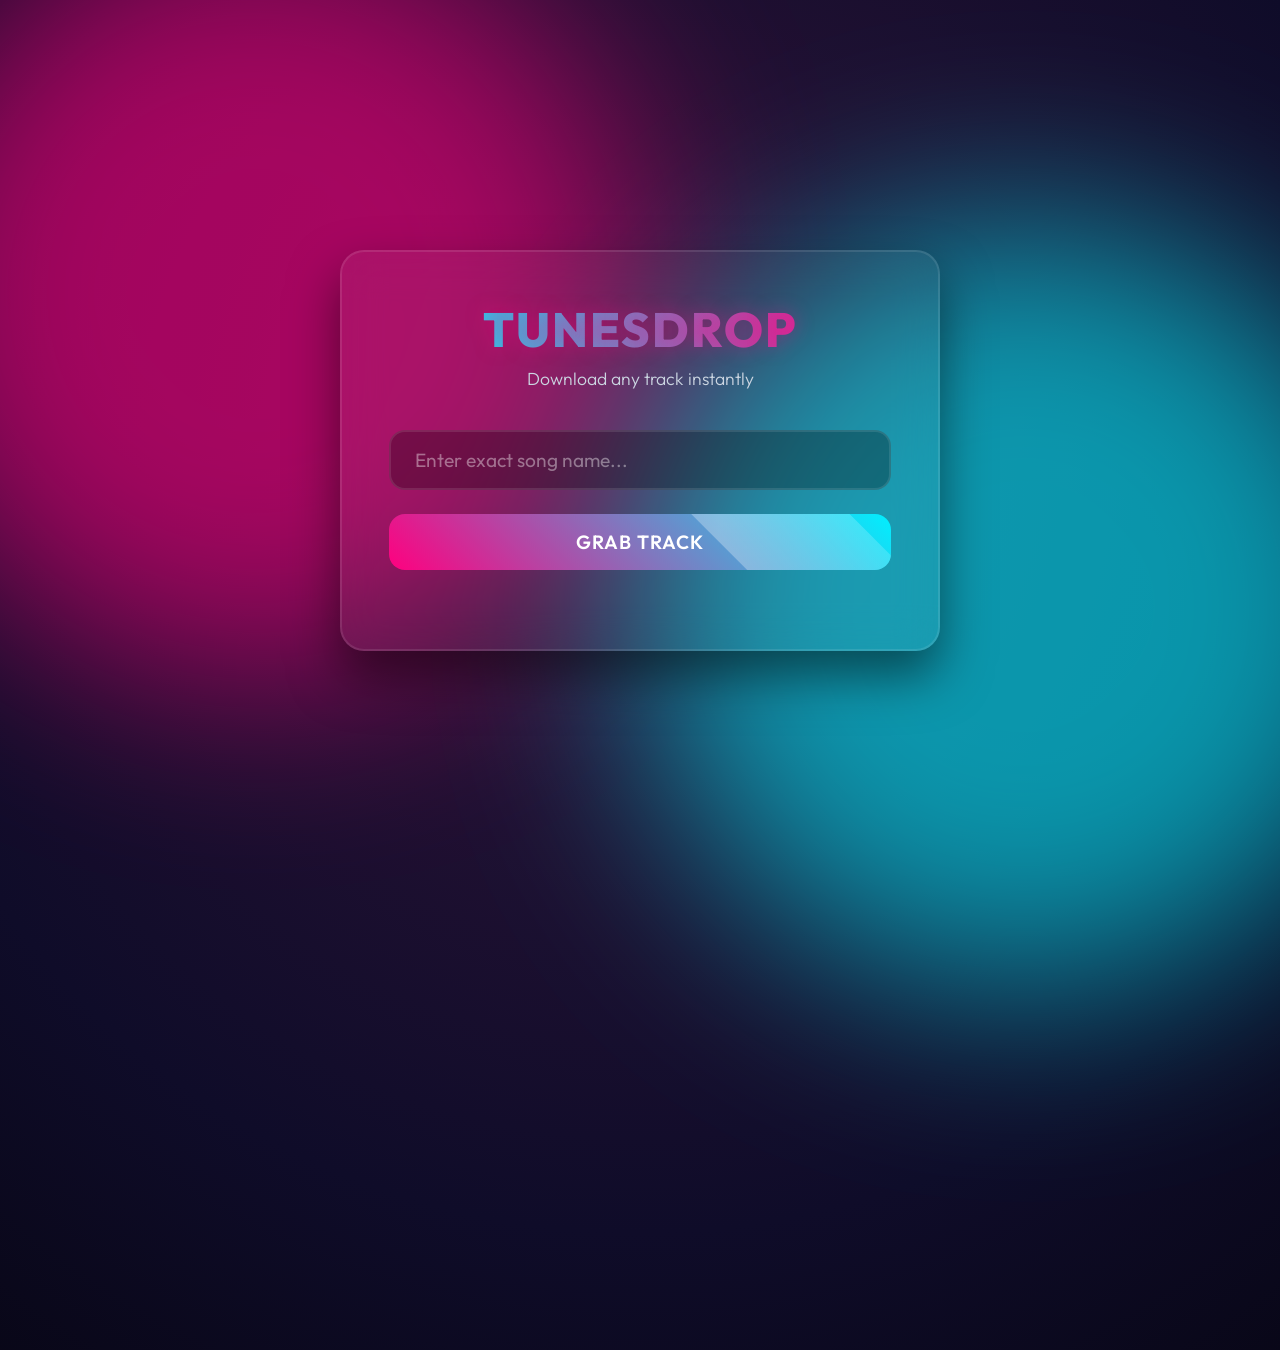
<file: public/index.html>
<!DOCTYPE html>
<html lang="en">
<head>
    <meta charset="UTF-8">
    <meta name="viewport" content="width=device-width, initial-scale=1.0">
    <title>TunesDrop | Music Downloader</title>
    <link rel="stylesheet" href="/static/style.css">
    <link href="https://fonts.googleapis.com/css2?family=Outfit:wght@300;400;600;800&display=swap" rel="stylesheet">
</head>
<body>
    <div class="background-animation"></div>
    
    <div class="glass-container">
        <header>
            <h1 class="glow-text">TunesDrop</h1>
            <p>Download any track instantly</p>
        </header>

         <main>
            <div class="search-box">
                <input type="text" id="song-input" placeholder="Enter exact song name..." autocomplete="off">
                <button id="download-btn" class="exotic-btn">
                    <span class="btn-text">Grab Track</span>
                    <div class="btn-glow"></div>
                </button>
            </div>

             <div id="status-area" class="hidden">
                <div class="spinner">
                    <div class="double-bounce1"></div>
                    <div class="double-bounce2"></div>
                </div>
                <p id="status-text">Searching the web...</p>
            </div>

             <div id="result-area" class="hidden glass-card">
                <h3 id="result-title">Song Title</h3>
                <div class="audio-container">
                    <audio id="audio-player" controls>
                        Your browser does not support the audio element.
                    </audio>
                </div>
                <a id="download-link" href="#" download class="download-direct-btn">Save to Device</a>
            </div>
            
            <div id="error-area" class="hidden">
                <p id="error-text">Failed to download the song.</p>
            </div>
        </main>
    </div>

     <script src="/static/script.js"></script>
</body>
</html>
</file>
<file: static/style.css>
:root {
    --primary: #ff007f;
    --secondary: #00f0ff;
    --bg-dark: #0f0c29;
    --glass-bg: rgba(255, 255, 255, 0.05);
    --glass-border: rgba(255, 255, 255, 0.1);
}

* {
    box-sizing: border-box;
    margin: 0;
    padding: 0;
    font-family: 'Outfit', sans-serif;
}

body {
    background-color: var(--bg-dark);
    color: white;
    min-height: 100vh;
    display: flex;
    justify-content: center;
    align-items: center;
    overflow: hidden;
}

/* Dynamic Animated Background */
.background-animation {
    position: absolute;
    top: -50%;
    left: -50%;
    width: 200%;
    height: 200%;
    background: radial-gradient(circle at center, #30143a 0%, #0f0c29 50%, #000000 100%);
    z-index: -1;
    animation: rotateBg 30s linear infinite;
}

.background-animation::before,
.background-animation::after {
    content: '';
    position: absolute;
    width: 60vw;
    height: 60vw;
    border-radius: 50%;
    filter: blur(100px);
    opacity: 0.6;
    animation: moveOrbs 15s alternate infinite ease-in-out;
}

.background-animation::before {
    background-color: var(--primary);
    top: 20%;
    left: 20%;
}

.background-animation::after {
    background-color: var(--secondary);
    bottom: 20%;
    right: 20%;
    animation-delay: -5s;
}

@keyframes rotateBg {
    0% { transform: rotate(0deg); }
    100% { transform: rotate(360deg); }
}

@keyframes moveOrbs {
    0% { transform: translate(0, 0) scale(1); }
    50% { transform: translate(10vw, 20vh) scale(1.2); }
    100% { transform: translate(-10vw, 10vh) scale(0.8); }
}

/* Glassmorphism Container */
.glass-container {
    background: var(--glass-bg);
    backdrop-filter: blur(20px);
    -webkit-backdrop-filter: blur(20px);
    border: 1px solid var(--glass-border);
    border-radius: 24px;
    padding: 3rem;
    width: 90%;
    max-width: 600px;
    box-shadow: 0 25px 50px rgba(0, 0, 0, 0.5), inset 0 0 0 1px rgba(255, 255, 255, 0.1);
    text-align: center;
    position: relative;
    z-index: 10;
}

header {
    margin-bottom: 2.5rem;
}

.glow-text {
    font-size: 3rem;
    font-weight: 800;
    text-transform: uppercase;
    letter-spacing: 2px;
    background: linear-gradient(to right, var(--secondary), var(--primary));
    -webkit-background-clip: text;
    -webkit-text-fill-color: transparent;
    text-shadow: 0 0 20px rgba(255, 0, 127, 0.4);
    margin-bottom: 0.5rem;
}

header p {
    font-weight: 300;
    font-size: 1.1rem;
    color: #cbd5e1;
}

/* Search Box */
.search-box {
    display: flex;
    flex-direction: column;
    gap: 1.5rem;
    margin-bottom: 2rem;
}

input[type="text"] {
    width: 100%;
    padding: 1rem 1.5rem;
    font-size: 1.2rem;
    background: rgba(0, 0, 0, 0.3);
    border: 2px solid rgba(255, 255, 255, 0.1);
    border-radius: 16px;
    color: white;
    outline: none;
    transition: all 0.3s ease;
}

input[type="text"]:focus {
    border-color: var(--secondary);
    box-shadow: 0 0 20px rgba(0, 240, 255, 0.3);
    background: rgba(0, 0, 0, 0.5);
}

input[type="text"]::placeholder {
    color: rgba(255, 255, 255, 0.4);
}

/* Exotic Button */
.exotic-btn {
    position: relative;
    padding: 1rem 2rem;
    font-size: 1.2rem;
    font-weight: 600;
    text-transform: uppercase;
    letter-spacing: 1px;
    color: white;
    background: linear-gradient(45deg, var(--primary), var(--secondary));
    border: none;
    border-radius: 16px;
    cursor: pointer;
    overflow: hidden;
    transition: transform 0.2s, box-shadow 0.2s;
    outline: none;
}

.exotic-btn:hover {
    transform: translateY(-2px);
    box-shadow: 0 10px 30px rgba(0, 240, 255, 0.4);
}

.exotic-btn:active {
    transform: translateY(1px);
}

.btn-text {
    position: relative;
    z-index: 2;
}

.btn-glow {
    position: absolute;
    top: -50%;
    left: -50%;
    width: 200%;
    height: 200%;
    background: linear-gradient(45deg, transparent, rgba(255,255,255,0.3), transparent);
    transform: rotate(45deg) translateY(-100%);
    transition: transform 0.5s ease;
    z-index: 1;
}

.exotic-btn:hover .btn-glow {
    transform: rotate(45deg) translateY(100%);
}

.exotic-btn:disabled {
    opacity: 0.7;
    cursor: not-allowed;
    transform: none;
    box-shadow: none;
}

/* Status Area & Spinner */
.hidden {
    display: none !important;
}

#status-area {
    margin-top: 1rem;
    display: flex;
    flex-direction: column;
    align-items: center;
    gap: 1rem;
}

#status-text {
    color: var(--secondary);
    font-weight: 400;
    letter-spacing: 1px;
    animation: pulseText 1.5s infinite;
}

@keyframes pulseText {
    0%, 100% { opacity: 0.7; }
    50% { opacity: 1; }
}

.spinner {
    width: 40px;
    height: 40px;
    position: relative;
}

.double-bounce1, .double-bounce2 {
    width: 100%;
    height: 100%;
    border-radius: 50%;
    background-color: var(--primary);
    opacity: 0.6;
    position: absolute;
    top: 0;
    left: 0;
    animation: sk-bounce 2.0s infinite ease-in-out;
}

.double-bounce2 {
    background-color: var(--secondary);
    animation-delay: -1.0s;
}

@keyframes sk-bounce {
    0%, 100% { transform: scale(0.0) }
    50% { transform: scale(1.0) }
}

/* Result Area */
.glass-card {
    background: rgba(0, 0, 0, 0.4);
    border: 1px solid rgba(255, 255, 255, 0.05);
    border-radius: 16px;
    padding: 1.5rem;
    margin-top: 2rem;
    animation: slideUp 0.5s cubic-bezier(0.175, 0.885, 0.32, 1.275);
}

@keyframes slideUp {
    from { transform: translateY(20px); opacity: 0; }
    to { transform: translateY(0); opacity: 1; }
}

#result-title {
    font-size: 1.2rem;
    margin-bottom: 1rem;
    color: #e2e8f0;
    word-break: break-word;
}

.audio-container {
    margin-bottom: 1.5rem;
}

audio {
    width: 100%;
    height: 40px;
    outline: none;
}

audio::-webkit-media-controls-panel {
    background-color: rgba(255, 255, 255, 0.1);
}

audio::-webkit-media-controls-current-time-display,
audio::-webkit-media-controls-time-remaining-display {
    color: white;
}

.download-direct-btn {
    display: inline-block;
    padding: 0.8rem 1.5rem;
    background: rgba(255, 255, 255, 0.1);
    border: 1px solid rgba(255, 255, 255, 0.2);
    border-radius: 12px;
    color: white;
    text-decoration: none;
    font-weight: 600;
    transition: all 0.3s;
}

.download-direct-btn:hover {
    background: rgba(255, 255, 255, 0.2);
    border-color: var(--primary);
}

/* Error Area */
#error-area {
    margin-top: 1rem;
    padding: 1rem;
    background: rgba(255, 0, 0, 0.1);
    border-left: 4px solid #ff3333;
    border-radius: 8px;
}

#error-text {
    color: #ffcccc;
}
</file>
